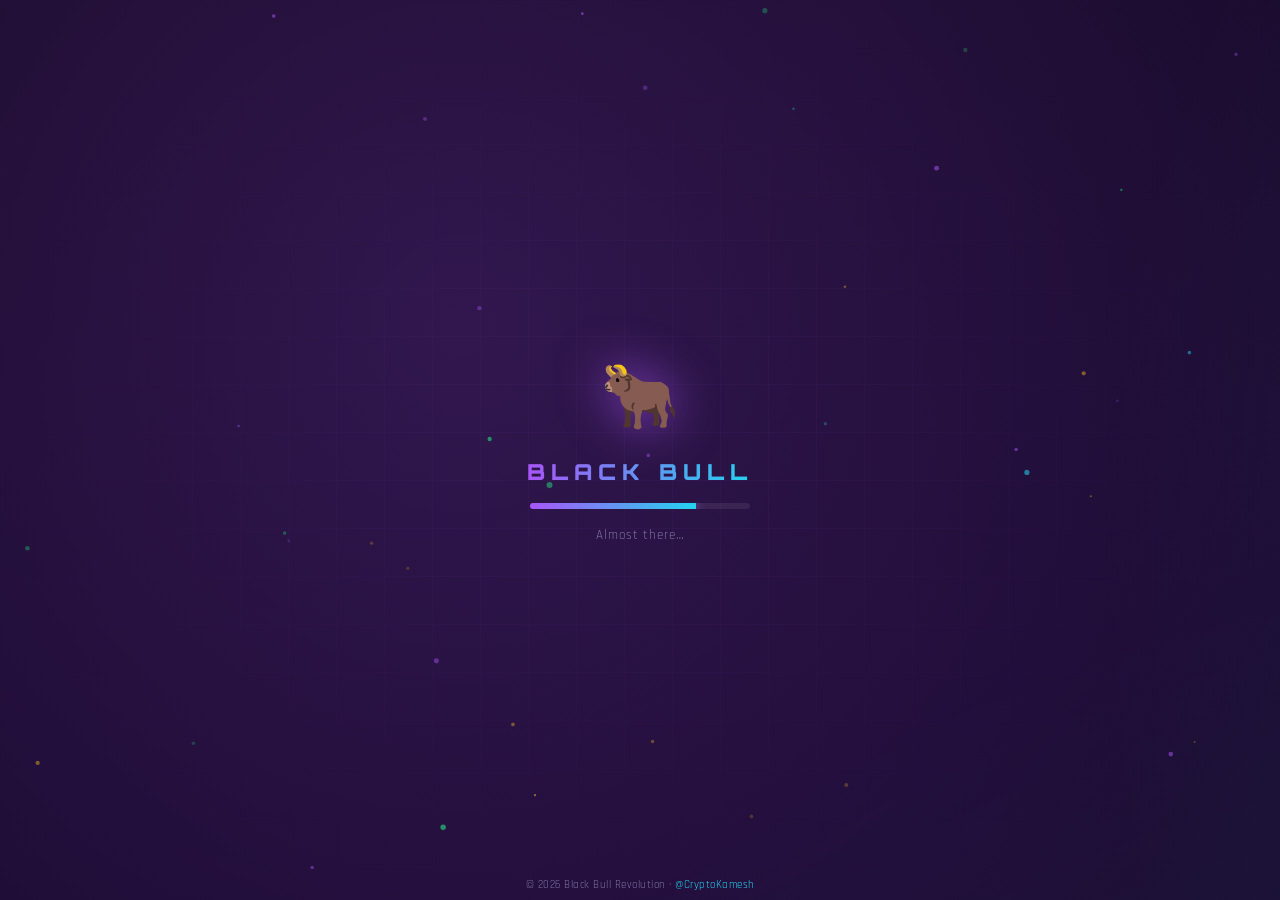
<file: index.html>
<!DOCTYPE html>
<html lang="en">
<head>
<meta charset="UTF-8">
<meta name="viewport" content="width=device-width, initial-scale=1.0, maximum-scale=1.0, user-scalable=no">
<title>Tap to Pump — The Black Bull Revolution | $ANSEM</title>
<meta name="description" content="Tap as fast as you can to pump $ANSEM. Join the Black Bull Revolution.">

<!-- Fonts -->
<link rel="preconnect" href="https://fonts.googleapis.com">
<link rel="preconnect" href="https://fonts.gstatic.com" crossorigin>
<link href="https://fonts.googleapis.com/css2?family=Orbitron:wght@500;700;900&family=Rajdhani:wght@500;600;700&display=swap" rel="stylesheet">

<link rel="stylesheet" href="style.css">
</head>
<body>

<!-- ============ AMBIENT BACKGROUND (persists across all screens) ============ -->
<div class="bg-layer" id="bgLayer">
  <div class="bg-gradient"></div>
  <div class="bg-grid"></div>
  <canvas id="bgParticles"></canvas>
</div>

<!-- ============ APP ROOT ============ -->
<div id="app">

  <!-- ---------- LOADING SCREEN ---------- -->
  <section class="screen" id="screen-loading" data-active="true">
    <div class="loader-wrap">
      <div class="loader-logo">🐂</div>
      <div class="loader-title">BLACK BULL</div>
      <div class="loader-bar-track">
        <div class="loader-bar-fill" id="loaderFill"></div>
      </div>
      <div class="loader-hint" id="loaderHint">Waking the bull…</div>
    </div>
  </section>

  <!-- ---------- LANDING SCREEN ---------- -->
  <section class="screen" id="screen-landing">
    <div class="landing-inner glass-panel">
      <div class="eyebrow">$ANSEM · SOLANA</div>
      <h1 class="landing-title">
        <span class="title-line">THE BLACK BULL</span>
        <span class="title-line title-accent">REVOLUTION</span>
      </h1>
      <p class="landing-subtitle">Tap to Pump. Become a Legend.</p>

      <div class="landing-form">
        <input
          type="text"
          id="nameInput"
          class="name-input"
          placeholder="Enter your name"
          maxlength="16"
          autocomplete="off"
        />
        <div class="name-error" id="nameError">Enter a name to join the revolution</div>
      </div>

      <div class="landing-actions">
        <button class="btn btn-primary btn-glow" id="playBtn">
          <span>PLAY</span>
        </button>
        <button class="btn btn-secondary" id="leaderboardBtn">
          🏆 Leaderboard
        </button>
      </div>

      <div class="landing-footer">
        <span class="chip">⚡ 30s Runs</span>
        <span class="chip">🔥 Combo Multipliers</span>
        <span class="chip">🐂 Black Bull Mode</span>
      </div>
    </div>

    <div class="floating-icons" id="floatingIcons"></div>
  </section>

  <!-- ---------- COUNTDOWN SCREEN ---------- -->
  <section class="screen" id="screen-countdown">
    <div class="countdown-number" id="countdownNumber">3</div>
    <div class="countdown-sub" id="countdownSub"></div>
  </section>

  <!-- ---------- GAME SCREEN ---------- -->
  <section class="screen" id="screen-game">

    <!-- HUD -->
    <div class="hud">
      <div class="hud-left glass-panel">
        <div class="hud-label">$ANSEM PUMPED</div>
        <div class="hud-score" id="scoreDisplay">0</div>
        <div class="combo-row" id="comboRow">
          <span class="combo-x" id="comboMultiplier">x1</span>
          <span class="combo-count" id="comboCount"></span>
        </div>
      </div>

      <div class="hud-right glass-panel" id="timerBox">
        <div class="hud-label">TIME</div>
        <div class="hud-timer" id="timerDisplay">30</div>
      </div>
    </div>

    <!-- Energy meter -->
    <div class="energy-wrap glass-panel">
      <div class="energy-label">
        <span>PUMP ENERGY</span>
        <span id="energyModeLabel"></span>
      </div>
      <div class="energy-track">
        <div class="energy-fill" id="energyFill"></div>
      </div>
    </div>

    <!-- Character stage -->
    <div class="stage" id="stage">
      <!-- .mover is repositioned by JS so the character roams the stage;
           only pointer events landing on it (not the empty stage) count as a tap. -->
      <div class="mover" id="mover">
        <div class="bull-horns" id="bullHorns">🐂</div>
        <div class="ansem-wrap" id="ansemWrap">
          <div class="ansem-glow"></div>
          <div class="ansem-char" id="ansemChar">
            <img src="ansem.avif" alt="ANSEM" id="ansemImg" draggable="false"
                 onerror="this.style.display='none'; document.getElementById('ansemFallback').style.display='flex';">
            <div class="ansem-fallback" id="ansemFallback">🐂</div>
          </div>
        </div>
      </div>
      <div class="tap-ripples" id="tapRipples"></div>
      <div class="floating-texts" id="floatingTexts"></div>
      <div class="particles" id="particles"></div>
    </div>

    <!-- Combo banner -->
    <div class="combo-banner" id="comboBanner"></div>

    <!-- Milestone banner -->
    <div class="milestone-banner" id="milestoneBanner"></div>

    <!-- Achievement toast -->
    <div class="achievement-toast" id="achievementToast"></div>

    <div class="tap-hint" id="tapHint">TAP THE BULL — OR PRESS SPACE</div>
  </section>

  <!-- ---------- END SCREEN ---------- -->
  <section class="screen" id="screen-end">
    <div class="end-inner glass-panel">
      <div class="end-newath" id="newAthBanner">🏆 NEW ATH!</div>
      <div class="eyebrow">GAME OVER</div>
      <h2 class="end-title" id="endPlayerName">Player</h2>

      <div class="end-stats">
        <div class="stat-block">
          <div class="stat-label">$ANSEM PUMPED</div>
          <div class="stat-value" id="endScore">0</div>
        </div>
        <div class="stat-row">
          <div class="stat-block small">
            <div class="stat-label">HIGHEST COMBO</div>
            <div class="stat-value small" id="endCombo">0</div>
          </div>
          <div class="stat-block small">
            <div class="stat-label">BEST SCORE</div>
            <div class="stat-value small" id="endBest">0</div>
          </div>
        </div>
      </div>

      <div class="end-badges" id="endBadges"></div>

      <div class="end-actions">
        <button class="btn btn-primary btn-glow" id="playAgainBtn">Play Again</button>
        <button class="btn btn-secondary" id="endLeaderboardBtn">🏆 Leaderboard</button>
        <button class="btn btn-secondary" id="shareBtn">📤 Share Result</button>
      </div>
    </div>
  </section>

  <!-- ---------- LEADERBOARD SCREEN ---------- -->
  <section class="screen" id="screen-leaderboard">
    <div class="lb-inner glass-panel">
      <h2 class="lb-title">🏆 BLACK BULL LEADERBOARD</h2>
      <div class="lb-list" id="lbList"></div>
      <button class="btn btn-secondary" id="lbBackBtn">Back</button>
    </div>
  </section>

</div>

<!-- Toast (share copy confirmation) -->
<div class="toast" id="toast"></div>

<!-- Share card canvas (hidden, used to generate PNG) -->
<canvas id="shareCanvas" width="1000" height="1000" style="display:none;"></canvas>

<!-- Audio (safe even if files are missing) -->
<audio id="sfxTap" preload="auto" src="sounds/tap.mp3"></audio>
<audio id="sfxCombo" preload="auto" src="sounds/tap.mp3"></audio>
<audio id="sfxSuper" preload="auto" src="sounds/tap.mp3"></audio>
<audio id="sfxCountdown" preload="auto" src="sounds/countdown.mp3"></audio>
<audio id="sfxGameOver" preload="auto" src="sounds/gameover.mp3"></audio>
<audio id="sfxMusic" preload="auto" src="sounds/music.mp3" loop></audio>
<footer class="site-footer">
  © 2026 Black Bull Revolution ·
  <a href="https://x.com/CryptoKamesh" target="_blank" rel="noopener noreferrer">@CryptoKamesh</a>
</footer>
<script src="script.js"></script>
</body>
</html>
</file>
<file: style.css>
/* ==========================================================================
   TAP TO PUMP — THE BLACK BULL REVOLUTION
   Design tokens: dark void background, neon purple/cyan/green/gold accents,
   glassmorphism panels, Orbitron (display) + Rajdhani (body/UI).
   ========================================================================== */

:root{
  --void-1:#07020f;
  --void-2:#0d0221;
  --void-3:#150a2e;

  --purple:#a855f7;
  --purple-deep:#7c3aed;
  --cyan:#22d3ee;
  --green:#22ff88;
  --gold:#fbbf24;

  --text:#f5f3ff;
  --text-dim:#b3a9d6;
  --text-faint:#7d72a3;

  --glass-bg:rgba(255,255,255,0.045);
  --glass-bg-strong:rgba(255,255,255,0.08);
  --glass-border:rgba(255,255,255,0.14);

  --shadow-purple:0 0 40px rgba(168,85,247,0.35);
  --shadow-cyan:0 0 40px rgba(34,211,238,0.3);
  --shadow-gold:0 0 40px rgba(251,191,36,0.35);

  --radius-lg:28px;
  --radius-md:18px;
  --radius-sm:12px;

  --font-display:'Orbitron', sans-serif;
  --font-body:'Rajdhani', sans-serif;
}

*{margin:0;padding:0;box-sizing:border-box;-webkit-tap-highlight-color:transparent;}

html,body{
  width:100%;height:100%;
  background:var(--void-1);
  color:var(--text);
  font-family:var(--font-body);
  overflow:hidden;
  overscroll-behavior:none;
  touch-action:manipulation;
  user-select:none;
}

@media (prefers-reduced-motion: reduce){
  *{animation-duration:0.001ms !important; animation-iteration-count:1 !important; transition-duration:0.001ms !important;}
}

button{font-family:var(--font-body);border:none;cursor:pointer;background:none;color:inherit;}
input{font-family:var(--font-body);}

/* ==========================================================================
   AMBIENT BACKGROUND
   ========================================================================== */

.bg-layer{position:fixed;inset:0;z-index:0;overflow:hidden;}

.bg-gradient{
  position:absolute;inset:-20%;
  background:
    radial-gradient(circle at 20% 20%, rgba(168,85,247,0.25), transparent 45%),
    radial-gradient(circle at 80% 30%, rgba(34,211,238,0.18), transparent 45%),
    radial-gradient(circle at 50% 85%, rgba(34,255,136,0.12), transparent 50%),
    linear-gradient(160deg, var(--void-1) 0%, var(--void-2) 55%, var(--void-3) 100%);
  background-size:200% 200%;
  animation:bgDrift 22s ease-in-out infinite;
  transition:filter 1.2s ease;
}
.bg-gradient.bull-mode{filter:saturate(1.6) brightness(1.15);}
.bg-gradient.greener{
  background:
    radial-gradient(circle at 20% 20%, rgba(168,85,247,0.22), transparent 45%),
    radial-gradient(circle at 80% 30%, rgba(34,211,238,0.16), transparent 45%),
    radial-gradient(circle at 50% 85%, rgba(34,255,136,0.30), transparent 55%),
    linear-gradient(160deg, var(--void-1) 0%, #08210f 55%, var(--void-3) 100%);
}

@keyframes bgDrift{
  0%{background-position:0% 0%;}
  50%{background-position:100% 60%;}
  100%{background-position:0% 0%;}
}

.bg-grid{
  position:absolute;inset:0;
  background-image:
    linear-gradient(rgba(168,85,247,0.06) 1px, transparent 1px),
    linear-gradient(90deg, rgba(168,85,247,0.06) 1px, transparent 1px);
  background-size:48px 48px;
  mask-image:radial-gradient(ellipse at center, black 0%, transparent 75%);
}

#bgParticles{position:absolute;inset:0;width:100%;height:100%;}

/* ==========================================================================
   APP / SCREENS
   ========================================================================== */

#app{position:relative;z-index:1;width:100%;height:100vh;height:100dvh;}

.screen{
  position:absolute;inset:0;
  display:none;
  flex-direction:column;
  align-items:center;
  justify-content:center;
  padding:24px;
  opacity:0;
  pointer-events:none; /* only the active, non-leaving screen should ever be clickable */
}
.screen[data-active="true"]{
  display:flex;
  pointer-events:auto;
  animation:screenIn .5s cubic-bezier(.2,.8,.2,1) forwards;
}
@keyframes screenIn{
  from{opacity:0; transform:translateY(14px) scale(.98);}
  to{opacity:1; transform:translateY(0) scale(1);}
}
.screen[data-leaving="true"]{
  /* becomes non-interactive the instant it starts leaving, so a screen that's
     fading out can never intercept a tap meant for the screen coming in */
  pointer-events:none;
  animation:screenOut .35s ease forwards;
}
@keyframes screenOut{
  from{opacity:1; transform:scale(1);}
  to{opacity:0; transform:scale(1.02);}
}

.glass-panel{
  background:var(--glass-bg);
  border:1px solid var(--glass-border);
  border-radius:var(--radius-lg);
  backdrop-filter:blur(18px) saturate(140%);
  -webkit-backdrop-filter:blur(18px) saturate(140%);
  box-shadow:0 8px 32px rgba(0,0,0,0.35), inset 0 1px 0 rgba(255,255,255,0.06);
}

.eyebrow{
  font-family:var(--font-display);
  font-size:12px;
  letter-spacing:4px;
  color:var(--cyan);
  text-shadow:0 0 12px rgba(34,211,238,0.6);
  margin-bottom:14px;
  font-weight:700;
}

/* ==========================================================================
   LOADING SCREEN
   ========================================================================== */

.loader-wrap{display:flex;flex-direction:column;align-items:center;gap:18px;}
.loader-logo{
  font-size:64px;
  animation:loaderPulse 1.4s ease-in-out infinite;
  filter:drop-shadow(0 0 24px rgba(168,85,247,0.7));
}
@keyframes loaderPulse{
  0%,100%{transform:scale(1);}
  50%{transform:scale(1.15);}
}
.loader-title{
  font-family:var(--font-display);
  font-weight:900;
  font-size:22px;
  letter-spacing:6px;
  background:linear-gradient(90deg,var(--purple),var(--cyan));
  -webkit-background-clip:text;
  background-clip:text;
  color:transparent;
}
.loader-bar-track{
  width:220px;height:6px;border-radius:6px;
  background:rgba(255,255,255,0.08);
  overflow:hidden;
}
.loader-bar-fill{
  height:100%;width:0%;
  background:linear-gradient(90deg,var(--purple),var(--cyan));
  box-shadow:0 0 12px var(--purple);
  transition:width .3s ease;
}
.loader-hint{font-size:13px;color:var(--text-faint);letter-spacing:1px;}

/* ==========================================================================
   LANDING SCREEN
   ========================================================================== */

.landing-inner{
  position:relative;
  width:min(460px, 92vw);
  padding:44px 32px 32px;
  text-align:center;
  z-index:2;
}

.landing-title{font-family:var(--font-display);line-height:1.15;margin-bottom:10px;}
.title-line{
  display:block;
  font-weight:900;
  font-size:clamp(24px, 6vw, 34px);
  letter-spacing:2px;
  color:var(--text);
}
.title-accent{
  background:linear-gradient(90deg,var(--purple) 0%, var(--cyan) 50%, var(--green) 100%);
  -webkit-background-clip:text;
  background-clip:text;
  color:transparent;
  background-size:200% auto;
  animation:accentShift 4s linear infinite;
  filter:drop-shadow(0 0 18px rgba(168,85,247,0.5));
}
@keyframes accentShift{
  0%{background-position:0% center;}
  100%{background-position:200% center;}
}

.landing-subtitle{
  color:var(--text-dim);
  font-size:16px;
  letter-spacing:1px;
  margin-bottom:28px;
  font-weight:600;
}

.landing-form{margin-bottom:20px;}
.name-input{
  width:100%;
  padding:14px 18px;
  border-radius:var(--radius-md);
  background:rgba(255,255,255,0.06);
  border:1px solid var(--glass-border);
  color:var(--text);
  font-size:16px;
  font-weight:600;
  letter-spacing:1px;
  text-align:center;
  outline:none;
  transition:border-color .2s ease, box-shadow .2s ease;
}
.name-input::placeholder{color:var(--text-faint);}
.name-input:focus{
  border-color:var(--purple);
  box-shadow:0 0 0 3px rgba(168,85,247,0.25);
}
.name-error{
  height:18px;
  font-size:12px;
  color:#ff6b6b;
  margin-top:8px;
  opacity:0;
  transition:opacity .2s ease;
}
.name-error.show{opacity:1;}
.name-input.shake{animation:inputShake .35s ease;}
@keyframes inputShake{
  0%,100%{transform:translateX(0);}
  25%{transform:translateX(-8px);}
  75%{transform:translateX(8px);}
}

.landing-actions{display:flex;flex-direction:column;gap:12px;margin-bottom:24px;}

.btn{
  padding:15px 24px;
  border-radius:999px;
  font-family:var(--font-display);
  font-weight:700;
  font-size:14px;
  letter-spacing:2px;
  transition:transform .15s ease, box-shadow .2s ease, opacity .2s ease;
}
.btn:active{transform:scale(0.96);}

.btn-primary{
  background:linear-gradient(90deg,var(--purple-deep),var(--purple));
  color:#fff;
}
.btn-glow{box-shadow:0 0 26px rgba(168,85,247,0.55), 0 8px 20px rgba(0,0,0,0.35);}
.btn-glow:hover{box-shadow:0 0 40px rgba(168,85,247,0.8), 0 8px 20px rgba(0,0,0,0.35);}

.btn-secondary{
  background:var(--glass-bg-strong);
  border:1px solid var(--glass-border);
  color:var(--text-dim);
  font-family:var(--font-body);
  font-weight:700;
  letter-spacing:1px;
  font-size:14px;
}
.btn-secondary:hover{color:var(--text); border-color:var(--cyan);}

.landing-footer{display:flex;flex-wrap:wrap;gap:8px;justify-content:center;}
.chip{
  font-size:11px;
  padding:6px 12px;
  border-radius:999px;
  background:rgba(255,255,255,0.05);
  border:1px solid var(--glass-border);
  color:var(--text-faint);
  letter-spacing:0.5px;
}

.floating-icons{position:absolute;inset:0;pointer-events:none;overflow:hidden;z-index:1;}
.floating-icons .ficon{
  position:absolute;
  opacity:0.18;
  font-size:22px;
  animation:floatUpFade linear infinite;
}
@keyframes floatUpFade{
  0%{transform:translateY(110vh) rotate(0deg); opacity:0;}
  10%{opacity:0.22;}
  90%{opacity:0.22;}
  100%{transform:translateY(-10vh) rotate(360deg); opacity:0;}
}

/* ==========================================================================
   COUNTDOWN
   ========================================================================== */

.countdown-number{
  font-family:var(--font-display);
  font-weight:900;
  font-size:clamp(90px, 30vw, 180px);
  color:var(--text);
  text-shadow:0 0 60px rgba(168,85,247,0.8);
  animation:countPop .9s cubic-bezier(.2,1.4,.4,1);
}
.countdown-sub{
  font-family:var(--font-display);
  font-size:clamp(28px, 8vw, 46px);
  font-weight:900;
  letter-spacing:4px;
  background:linear-gradient(90deg,var(--gold),var(--green));
  -webkit-background-clip:text;background-clip:text;color:transparent;
  margin-top:8px;
}
@keyframes countPop{
  0%{transform:scale(0.3); opacity:0;}
  40%{transform:scale(1.15); opacity:1;}
  70%{transform:scale(0.95);}
  100%{transform:scale(1);}
}

/* ==========================================================================
   GAME SCREEN — HUD
   ========================================================================== */

#screen-game{justify-content:flex-start; padding-top:18px;}

.hud{
  width:100%;
  max-width:640px;
  display:flex;
  justify-content:space-between;
  align-items:flex-start;
  gap:12px;
  z-index:3;
}

.hud-left, .hud-right{padding:12px 18px;}
.hud-left{min-width:180px;}
.hud-right{text-align:center; min-width:84px;}

.hud-label{
  font-size:11px;
  letter-spacing:2px;
  color:var(--text-faint);
  font-weight:700;
  margin-bottom:2px;
}
.hud-score{
  font-family:var(--font-display);
  font-size:clamp(22px, 6vw, 30px);
  font-weight:900;
  color:var(--text);
  text-shadow:0 0 16px rgba(168,85,247,0.5);
  font-variant-numeric:tabular-nums;
}
.combo-row{display:flex; align-items:baseline; gap:8px; margin-top:4px; min-height:18px;}
.combo-x{
  font-family:var(--font-display);
  font-size:14px;
  font-weight:700;
  color:var(--gold);
  opacity:0;
  transition:opacity .2s ease, transform .2s ease;
}
.combo-x.show{opacity:1;}
.combo-count{font-size:12px; color:var(--text-faint); letter-spacing:1px;}

.hud-timer{
  font-family:var(--font-display);
  font-size:28px;
  font-weight:900;
  font-variant-numeric:tabular-nums;
  color:var(--cyan);
  text-shadow:0 0 16px rgba(34,211,238,0.5);
}
#timerBox.danger{border-color:rgba(255,80,80,0.6);}
#timerBox.danger .hud-timer{
  color:#ff5b5b;
  animation:heartbeat 0.7s ease-in-out infinite;
}
@keyframes heartbeat{
  0%,100%{transform:scale(1);}
  25%{transform:scale(1.18);}
  40%{transform:scale(1);}
  55%{transform:scale(1.12);}
}

/* Energy meter */
.energy-wrap{
  width:100%;max-width:640px;
  margin-top:14px;
  padding:10px 16px;
  z-index:3;
}
.energy-label{
  display:flex;justify-content:space-between;
  font-size:11px;letter-spacing:2px;font-weight:700;
  color:var(--text-faint);
  margin-bottom:6px;
}
#energyModeLabel{color:var(--gold); font-family:var(--font-display);}
.energy-track{
  width:100%;height:12px;border-radius:8px;
  background:rgba(255,255,255,0.07);
  overflow:hidden;
  border:1px solid var(--glass-border);
}
.energy-fill{
  height:100%;width:0%;
  background:linear-gradient(90deg,var(--cyan),var(--purple));
  box-shadow:0 0 14px rgba(34,211,238,0.6);
  transition:width .12s ease-out;
}
.energy-fill.full{
  background:linear-gradient(90deg,var(--gold),var(--green),var(--purple));
  animation:energyPulse .5s ease-in-out infinite;
}
@keyframes energyPulse{
  0%,100%{filter:brightness(1);}
  50%{filter:brightness(1.5);}
}

/* ==========================================================================
   STAGE / CHARACTER
   ========================================================================== */

.stage{
  position:relative;
  flex:1;
  width:100%;
  max-width:640px;
  overflow:hidden;
  z-index:2;
  /* no cursor:pointer / click handling here anymore — only .mover is tappable,
     so the empty stage area does not count as a hit */
}
.stage.zoomed{animation:stageZoom 5s ease-in-out;}
@keyframes stageZoom{
  0%{transform:scale(1);}
  15%{transform:scale(1.08);}
  85%{transform:scale(1.08);}
  100%{transform:scale(1);}
}

/* The character's roaming hitbox. JS sets left/top (px) to relocate it
   around the stage; the transition below makes each relocation a smooth
   glide rather than a jump cut. */
.mover{
  position:absolute;
  left:50%;
  top:50%;
  width:min(240px, 52vw);
  height:min(240px, 52vw);
  cursor:pointer;
  transition:left .6s cubic-bezier(.4,0,.2,1), top .6s cubic-bezier(.4,0,.2,1);
  touch-action:manipulation;
}
.mover.no-transition{transition:none;}

.bull-horns{
  position:absolute;
  top:-16%;
  left:50%;
  font-size:56px;
  opacity:0;
  transform:translateX(-50%) translateY(20px) scale(0.7);
  transition:opacity .3s ease, transform .3s ease;
  filter:drop-shadow(0 0 20px rgba(251,191,36,0.7));
  pointer-events:none;
}
.bull-horns.active{opacity:1; transform:translateX(-50%) translateY(0) scale(1);}

.ansem-wrap{
  position:relative;
  width:100%;
  height:100%;
  display:flex;
  align-items:center;
  justify-content:center;
  animation:ansemFloat 3.2s ease-in-out infinite;
}
@keyframes ansemFloat{
  0%,100%{transform:translateY(0);}
  50%{transform:translateY(-14px);}
}

.ansem-glow{
  position:absolute;
  inset:-10%;
  border-radius:50%;
  background:radial-gradient(circle, rgba(168,85,247,0.45), transparent 65%);
  filter:blur(10px);
  animation:glowBreathe 2.4s ease-in-out infinite;
}
@keyframes glowBreathe{
  0%,100%{opacity:0.6; transform:scale(0.94);}
  50%{opacity:1; transform:scale(1.06);}
}
.ansem-glow.bull-mode{
  background:radial-gradient(circle, rgba(251,191,36,0.6), rgba(34,255,136,0.3) 55%, transparent 75%);
  animation:glowBreatheFast 0.6s ease-in-out infinite;
}
@keyframes glowBreatheFast{
  0%,100%{opacity:0.75; transform:scale(0.98);}
  50%{opacity:1; transform:scale(1.12);}
}

.ansem-char{
  position:relative;
  width:82%;height:82%;
  display:flex;align-items:center;justify-content:center;
  animation:ansemBreathe 2.2s ease-in-out infinite;
  transition:transform .06s ease-out;
}
@keyframes ansemBreathe{
  0%,100%{transform:scale(1);}
  50%{transform:scale(1.035);}
}
.ansem-char img{
  width:100%;height:100%;
  object-fit:cover;
  border-radius:50%;
  border:3px solid rgba(255,255,255,0.18);
  box-shadow:0 0 30px rgba(168,85,247,0.6), inset 0 0 24px rgba(0,0,0,0.35);
  pointer-events:none;
}
.ansem-fallback{
  display:none;
  width:100%;height:100%;
  border-radius:50%;
  align-items:center;justify-content:center;
  font-size:min(120px, 26vw);
  background:radial-gradient(circle, rgba(168,85,247,0.28), rgba(13,2,33,0.55));
  border:3px solid rgba(255,255,255,0.18);
  box-shadow:0 0 30px rgba(168,85,247,0.6);
}
.ansem-char.tap-hit{animation:tapShake .18s ease;}
@keyframes tapShake{
  0%{transform:scale(1) rotate(0deg);}
  30%{transform:scale(0.92) rotate(-3deg);}
  60%{transform:scale(1.05) rotate(3deg);}
  100%{transform:scale(1) rotate(0deg);}
}
.ansem-char.bull-mode img,
.ansem-char.bull-mode .ansem-fallback{
  filter:drop-shadow(0 0 45px rgba(251,191,36,0.9)) drop-shadow(0 0 20px rgba(34,255,136,0.6));
}

/* screen shake (applied to stage container) */
.shake-screen{animation:screenShake .25s ease;}
@keyframes screenShake{
  0%,100%{transform:translate(0,0);}
  20%{transform:translate(-4px,3px);}
  40%{transform:translate(4px,-3px);}
  60%{transform:translate(-3px,-2px);}
  80%{transform:translate(3px,2px);}
}

/* tap ripples */
.tap-ripples{position:absolute;inset:0;pointer-events:none;overflow:visible;}
.ripple{
  position:absolute;
  width:16px;height:16px;
  border:2px solid var(--cyan);
  border-radius:50%;
  transform:translate(-50%,-50%);
  animation:rippleGrow .5s ease-out forwards;
  pointer-events:none;
}
@keyframes rippleGrow{
  0%{width:16px;height:16px;opacity:0.9;}
  100%{width:120px;height:120px;opacity:0;}
}

/* floating +100 texts */
.floating-texts{position:absolute;inset:0;pointer-events:none;overflow:visible;}
.float-text{
  position:absolute;
  font-family:var(--font-display);
  font-weight:800;
  font-size:16px;
  color:var(--green);
  text-shadow:0 0 10px rgba(34,255,136,0.7);
  transform:translate(-50%,-50%);
  animation:floatTextUp 0.9s ease-out forwards;
  white-space:nowrap;
}
.float-text.super{color:var(--gold); font-size:20px; text-shadow:0 0 14px rgba(251,191,36,0.9);}
@keyframes floatTextUp{
  0%{opacity:1; transform:translate(-50%,-50%) translateY(0) scale(0.8);}
  20%{transform:translate(-50%,-50%) translateY(-10px) scale(1.15);}
  100%{opacity:0; transform:translate(-50%,-50%) translateY(-70px) scale(1);}
}

/* particles */
.particles{position:absolute;inset:0;pointer-events:none;overflow:visible;}
.particle{
  position:absolute;
  border-radius:50%;
  pointer-events:none;
  animation:particleBurst 0.7s ease-out forwards;
}
@keyframes particleBurst{
  0%{opacity:1; transform:translate(0,0) scale(1);}
  100%{opacity:0; transform:translate(var(--px), var(--py)) scale(0.3);}
}

.tap-hint{
  position:absolute;
  bottom:18px;
  font-size:11px;
  letter-spacing:2px;
  color:var(--text-faint);
  font-weight:700;
  animation:hintFade 2s ease-in-out infinite;
  z-index:3;
}
@keyframes hintFade{
  0%,100%{opacity:0.35;}
  50%{opacity:0.85;}
}

/* combo banner */
.combo-banner{
  position:absolute;
  top:38%;
  left:50%;
  transform:translate(-50%,-50%) scale(0.6);
  font-family:var(--font-display);
  font-weight:900;
  font-size:clamp(22px, 6vw, 36px);
  letter-spacing:2px;
  text-align:center;
  opacity:0;
  pointer-events:none;
  z-index:5;
  text-shadow:0 0 24px currentColor;
  white-space:nowrap;
}
.combo-banner.show{
  animation:comboBannerShow 1.1s cubic-bezier(.2,1.2,.3,1) forwards;
}
@keyframes comboBannerShow{
  0%{opacity:0; transform:translate(-50%,-50%) scale(0.4) rotate(-6deg);}
  20%{opacity:1; transform:translate(-50%,-50%) scale(1.15) rotate(2deg);}
  35%{transform:translate(-50%,-50%) scale(1) rotate(0deg);}
  80%{opacity:1;}
  100%{opacity:0; transform:translate(-50%,-50%) scale(1.05) translateY(-30px);}
}

/* milestone banner (TO THE MOON / new ATH) */
.milestone-banner{
  position:absolute;
  top:16%;
  left:50%;
  transform:translateX(-50%) scale(0.7);
  font-family:var(--font-display);
  font-weight:900;
  font-size:clamp(16px, 5vw, 26px);
  letter-spacing:2px;
  color:var(--gold);
  text-shadow:0 0 20px rgba(251,191,36,0.8);
  opacity:0;
  z-index:5;
  pointer-events:none;
  text-align:center;
  white-space:nowrap;
}
.milestone-banner.show{animation:milestoneShow 2.2s ease forwards;}
@keyframes milestoneShow{
  0%{opacity:0; transform:translateX(-50%) scale(0.7) translateY(10px);}
  15%{opacity:1; transform:translateX(-50%) scale(1) translateY(0);}
  85%{opacity:1;}
  100%{opacity:0; transform:translateX(-50%) scale(1) translateY(-20px);}
}

/* achievement toast */
.achievement-toast{
  position:absolute;
  bottom:70px;
  left:50%;
  transform:translateX(-50%) translateY(20px);
  background:var(--glass-bg-strong);
  border:1px solid var(--gold);
  border-radius:999px;
  padding:10px 20px;
  font-size:13px;
  font-weight:700;
  letter-spacing:1px;
  color:var(--gold);
  opacity:0;
  z-index:6;
  backdrop-filter:blur(12px);
  white-space:nowrap;
}
.achievement-toast.show{
  animation:achievementShow 2.6s ease forwards;
}
@keyframes achievementShow{
  0%{opacity:0; transform:translateX(-50%) translateY(20px);}
  15%{opacity:1; transform:translateX(-50%) translateY(0);}
  85%{opacity:1;}
  100%{opacity:0; transform:translateX(-50%) translateY(-10px);}
}

/* ==========================================================================
   END SCREEN
   ========================================================================== */

.end-inner{
  width:min(460px, 92vw);
  padding:36px 28px;
  text-align:center;
  position:relative;
}
.end-newath{
  position:absolute;
  top:-18px;left:50%;
  transform:translateX(-50%);
  background:linear-gradient(90deg,var(--gold),var(--green));
  color:#111;
  font-family:var(--font-display);
  font-size:12px;
  font-weight:900;
  letter-spacing:1.5px;
  padding:6px 16px;
  border-radius:999px;
  box-shadow:0 0 24px rgba(251,191,36,0.6);
  opacity:0;
  display:none;
}
.end-newath.show{display:block; animation:newAthPop .6s cubic-bezier(.2,1.4,.4,1) forwards;}
@keyframes newAthPop{
  0%{opacity:0; transform:translateX(-50%) scale(0.5);}
  60%{opacity:1; transform:translateX(-50%) scale(1.15);}
  100%{opacity:1; transform:translateX(-50%) scale(1);}
}

.end-title{
  font-family:var(--font-display);
  font-size:22px;
  font-weight:700;
  color:var(--text);
  margin-bottom:20px;
  letter-spacing:1px;
}

.end-stats{margin-bottom:18px;}
.stat-block{margin-bottom:14px;}
.stat-label{font-size:11px; letter-spacing:2px; color:var(--text-faint); font-weight:700; margin-bottom:4px;}
.stat-value{
  font-family:var(--font-display);
  font-size:38px;
  font-weight:900;
  background:linear-gradient(90deg,var(--purple),var(--cyan));
  -webkit-background-clip:text;background-clip:text;color:transparent;
  font-variant-numeric:tabular-nums;
}
.stat-row{display:flex; gap:12px;}
.stat-block.small{flex:1;}
.stat-value.small{font-size:22px; color:var(--text); -webkit-text-fill-color:var(--gold); background:none;}

.end-badges{display:flex; flex-wrap:wrap; gap:8px; justify-content:center; margin-bottom:22px; min-height:0;}
.badge{
  font-size:11px;
  padding:6px 12px;
  border-radius:999px;
  background:rgba(251,191,36,0.12);
  border:1px solid rgba(251,191,36,0.4);
  color:var(--gold);
  font-weight:700;
  letter-spacing:0.5px;
}

.end-actions{display:flex;flex-direction:column;gap:10px;}

/* ==========================================================================
   LEADERBOARD SCREEN
   ========================================================================== */

.lb-inner{
  width:min(460px, 92vw);
  max-height:80vh;
  padding:30px 26px;
  display:flex;
  flex-direction:column;
}
.lb-title{
  font-family:var(--font-display);
  font-size:18px;
  text-align:center;
  margin-bottom:18px;
  letter-spacing:1px;
  color:var(--gold);
  text-shadow:0 0 16px rgba(251,191,36,0.5);
}
.lb-list{
  overflow-y:auto;
  display:flex;
  flex-direction:column;
  gap:8px;
  margin-bottom:18px;
  padding-right:4px;
}
.lb-list::-webkit-scrollbar{width:4px;}
.lb-list::-webkit-scrollbar-thumb{background:var(--purple); border-radius:4px;}

.lb-row{
  display:flex;
  align-items:center;
  gap:12px;
  padding:10px 14px;
  border-radius:var(--radius-sm);
  background:rgba(255,255,255,0.04);
  border:1px solid rgba(255,255,255,0.08);
}
.lb-rank{
  font-family:var(--font-display);
  font-weight:900;
  font-size:15px;
  width:26px;
  color:var(--text-faint);
  flex-shrink:0;
}
.lb-row:nth-child(1) .lb-rank{color:var(--gold);}
.lb-row:nth-child(2) .lb-rank{color:#d6d6e0;}
.lb-row:nth-child(3) .lb-rank{color:#d18a52;}
.lb-info{flex:1; min-width:0;}
.lb-name{font-weight:700; font-size:14px; color:var(--text); white-space:nowrap; overflow:hidden; text-overflow:ellipsis;}
.lb-meta{font-size:11px; color:var(--text-faint);}
.lb-score{
  font-family:var(--font-display);
  font-weight:800;
  font-size:15px;
  color:var(--cyan);
  flex-shrink:0;
}
.lb-empty{text-align:center; color:var(--text-faint); font-size:13px; padding:24px 0;}

.site-footer{
  position:fixed;
  bottom:8px;
  left:50%;
  transform:translateX(-50%);
  z-index:1000;
  font-size:11px;
  color:var(--text-faint);
  letter-spacing:0.5px;
  pointer-events:auto;
}
.site-footer a{
  color:var(--cyan);
  text-decoration:none;
}
.site-footer a:hover{
  text-decoration:underline;
}

/* ==========================================================================
   TOAST
   ========================================================================== */

.toast{
  position:fixed;
  bottom:28px;
  left:50%;
  transform:translateX(-50%) translateY(20px);
  background:var(--glass-bg-strong);
  border:1px solid var(--glass-border);
  backdrop-filter:blur(16px);
  padding:12px 22px;
  border-radius:999px;
  font-size:13px;
  font-weight:700;
  letter-spacing:0.5px;
  color:var(--text);
  opacity:0;
  z-index:100;
  pointer-events:none;
}
.toast.show{animation:toastShow 2.2s ease forwards;}
@keyframes toastShow{
  0%{opacity:0; transform:translateX(-50%) translateY(20px);}
  15%{opacity:1; transform:translateX(-50%) translateY(0);}
  85%{opacity:1;}
  100%{opacity:0; transform:translateX(-50%) translateY(-10px);}
}

/* ==========================================================================
   CONFETTI (canvas-free, DOM based)
   ========================================================================== */

.confetti-layer{position:fixed; inset:0; pointer-events:none; z-index:90; overflow:hidden;}
.confetti-piece{
  position:absolute;
  top:-20px;
  border-radius:2px;
  animation:confettiFall linear forwards;
}
@keyframes confettiFall{
  0%{transform:translateY(0) rotate(0deg); opacity:1;}
  100%{transform:translateY(110vh) rotate(720deg); opacity:0.2;}
}

/* ==========================================================================
   RESPONSIVE
   ========================================================================== */

@media (max-width:480px){
  .hud-left, .hud-right{padding:10px 14px;}
  .landing-inner{padding:36px 22px 26px;}
  .btn{padding:14px 20px; font-size:13px;}
}

@media (max-height:640px){
  .ansem-wrap{width:min(180px, 42vw); height:min(180px, 42vw);}
}
</file>
